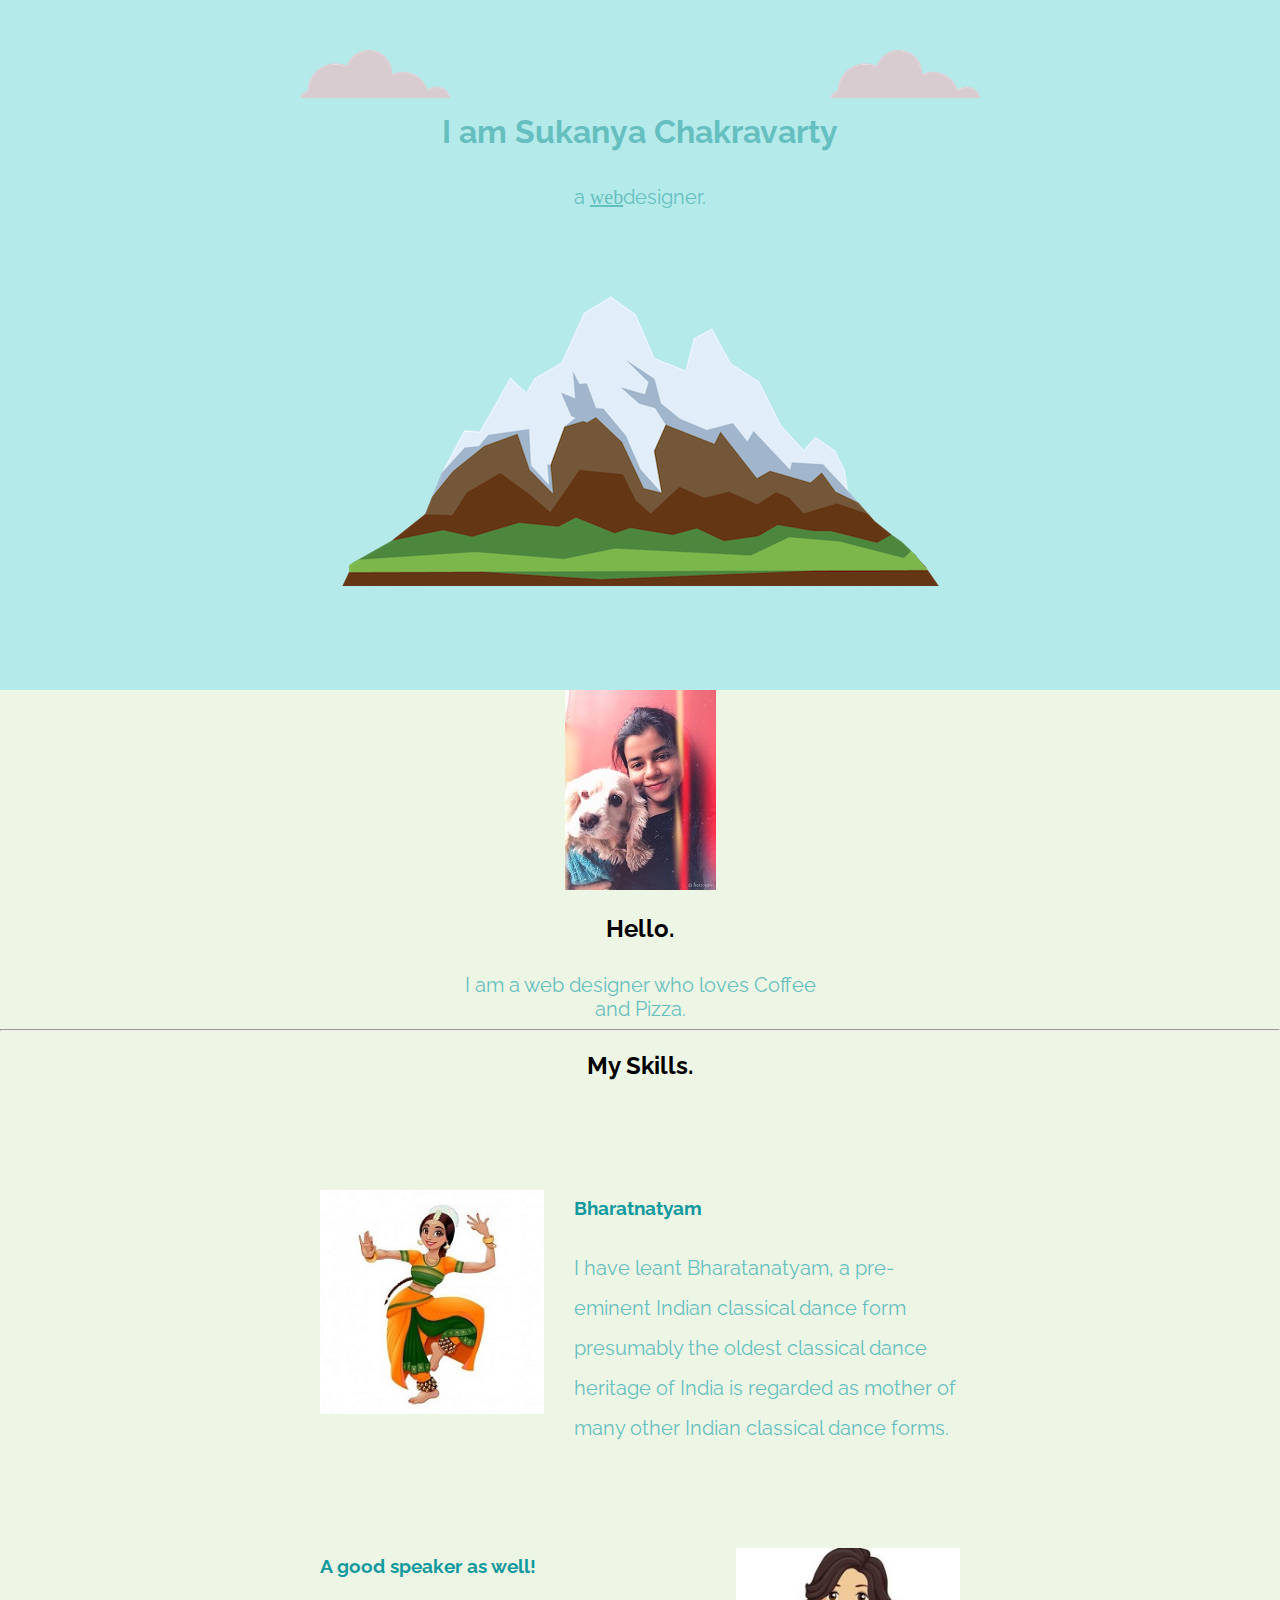
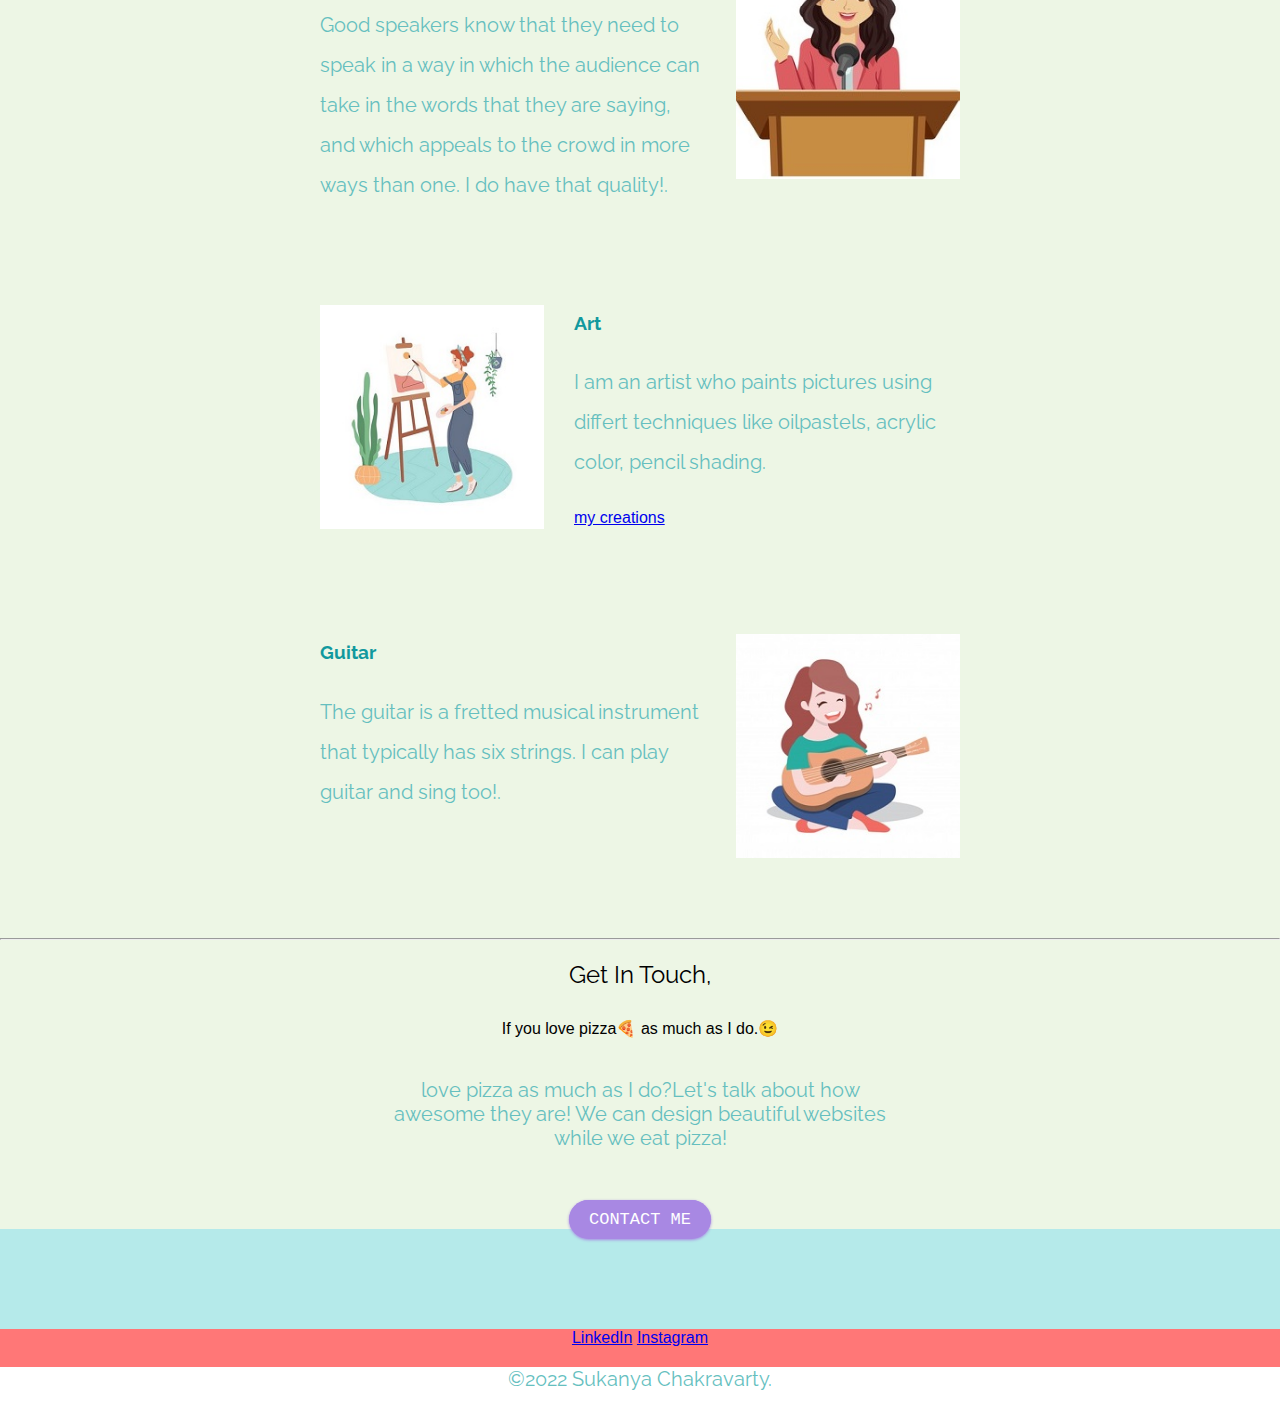
<file: index.html>
<!DOCTYPE html>
<html lang="en" dir="ltr">

<head>
  <meta charset="utf-8">
  <title>Sukanya Chakravarty</title>
</head>
<link rel="stylesheet" href="style.css">
<link rel="icon" href="favicon.ico">
<label<link rel="preconnect" href="https://fonts.googleapis.com">
<link rel="preconnect" href="https://fonts.gstatic.com" crossorigin>
<label<link rel="preconnect" href="https://fonts.googleapis.com">
<link rel="preconnect" href="https://fonts.gstatic.com" crossorigin>
<link rel="preconnect" href="https://fonts.googleapis.com">
<link rel="preconnect" href="https://fonts.gstatic.com" crossorigin>
<link href="https://fonts.googleapis.com/css2?family=Laila&family=Parisienne&family=Raleway:wght@300&display=swap" rel="stylesheet">
<link href="https://fonts.googleapis.com/css2?family=Laila&family=Raleway:wght@300&display=swap" rel="stylesheet"></label>

<body>
  <div class="top-container">
    <img class="top-cloudl"src="cloud.png" alt="cloud-img">
    <img class="top-cloudr"src="cloud.png" alt="cloud-img">
    <h1>I am Sukanya Chakravarty </h1>
    <p>a <span class="web">web</span>designer.</p>
    <img src="mountain.png" alt="mountain-img">
    <div class="middle-container">
      <div class="profile">
        <img src="pic.JPG" alt="profile pic">
        <h2><b>Hello.</b></h2>
        <p class="intro"> I am a web designer who loves Coffee and Pizza.</p>
      </div>
      <hr>
      <div class="skills">
        <h2><b>My Skills.</b></h2>
        <div class="skill-row">
          <img class="dance"src="dance.png.jpg" alt="bharatnatyam">
          <h3>Bharatnatyam</h3>
          <p>I have leant Bharatanatyam, a pre-eminent Indian classical dance form presumably the oldest classical dance heritage of India is regarded as mother of many other Indian classical dance forms.</p>
        </div>

        <div class="skill-row">
          <img class="speaker" src="speaker.jpg" alt="speaker">
          <h3>A good speaker as well!</h3>
          <p>Good speakers know that they need to speak in a way in which the audience can take in the words that they are saying, and which appeals to the crowd in more ways than one. I do have that quality!.</p>
        </div>
        <div class="skill-row">
          <img class="art" src="art.jpg" alt="painter">
          <h3>Art</h3>
          <p>I am an artist who paints pictures using differt techniques like oilpastels, acrylic color, pencil shading.</p>
          <a href="creations.html">my creations</a>
        </div>
        <div class="skill-row">
          <img class="guitar" src="guitar.jpg" alt="guitar">
          <h3>Guitar</h3>
          <p>The guitar is a fretted musical instrument that typically has six strings. I can play guitar and sing too!.</p>
        </div>
      </div><br>
      <hr>
      <div  class="contact-me">

        <h2>Get In Touch,</h2>
        <h3></h3>If you love pizza🍕 as much as I do.😉</h3>
        <p class="contact-message">love pizza as much as I do?Let's talk about how awesome they are! We can design beautiful websites while we eat pizza!</p>
        <a class="btn" href="mailto:sukanyachakravarty.cse@email.com">CONTACT ME</a>
      </div>
    </div>


    <div class="bottom-container">
      <a class="footer-link" href="https://www.linkedin.com/in/sukanya-chakravarty-22938b220/">LinkedIn</a>
      <a class="footer-link" href="https://www.instagram.com/sukanyachakravarty_/">Instagram</a>
      <p class="last">©2022 Sukanya Chakravarty.</p>
    </div>







</body>

</html>
</file>
<file: style.css>
body {
  margin: 0;
  text-align: center;
  font-family: sans-serif;
}

h1 {
  margin-top: 0;
  font-family: 'Raleway', sans-serif;
  color: #66BFBF;
  line-height: 2;
}
p{
  font-family: 'Raleway', sans-serif;
  color:#66BFBF;
  font-weight: normal;
  font-size: 20px
}
h2
{
  color: 24A19C;
  font-family: 'Raleway', sans-serif;
  font-weight: normal;
  padding-bottom: 10px;

}
h3
{
  color: #11999E;
  font-family: 'Raleway', sans-serif;
}
p
{
  font-family: 'Raleway', sans-serif;
}
.intro{
  width:30%;
  margin: auto;
}

.top-container {
  background-color: #B5EAEA;
  position: relative;
  padding-top: 100px;
}

.middle-container {
  background-color: #EDF6E5;
  margin:100px 0;

}

.bottom-container {
  background-color: #FF7777;

}

.web {
  text-decoration: underline;
  font-family: serif;
}

.top-cloudr {
  position: absolute;
  top: 50px;
  left: 300px;
}

.top-cloudl {
  position: absolute;
  right: 300px;
  top: 50px;
}
.skill-row{
     width: 50%;
  margin: 100px auto 100px auto;
  text-align: left;
  line-height: 2;
  font-family: sans-serif;

}
.art{
  width:35%;
  float:left;
  margin-right: 30px;
}
.guitar{
  width:35%;
  float: right;
  margin-left: 30px;

}
.dance{
  width:35%;
  float: left;
  margin-right: 30px;
}
.speaker{
  width:35%;
  float: right;
  margin-left: 30px;

}


.btn{
  background: #a888e3;
  background-image: -webkit-linear-gradient(top, #a888e3, #a888e3);
  background-image: -moz-linear-gradient(top, #a888e3, #a888e3);
  background-image: -ms-linear-gradient(top, #a888e3, #a888e3);
  background-image: -o-linear-gradient(top, #a888e3, #a888e3);
  background-image: linear-gradient(to bottom, #a888e3, #a888e3);
  -webkit-border-radius: 28;
  -moz-border-radius: 28;
  border-radius: 28px;
  -webkit-box-shadow: 0 1px 3px #a888e3;
  -moz-box-shadow: 0 1px 3px #a888e3;
  box-shadow: 0 1px 3px #a888e3;
  font-family: Courier New;
  color: #ffffff;
  font-size: 17px;


  padding: 10px 20px 10px 20px;
  text-decoration: none;
}

.btn:hover {
  background: #3cb0fd;
  background-image: -webkit-linear-gradient(top, #3cb0fd, #3498db);
  background-image: -moz-linear-gradient(top, #3cb0fd, #3498db);
  background-image: -ms-linear-gradient(top, #3cb0fd, #3498db);
  background-image: -o-linear-gradient(top, #3cb0fd, #3498db);
  background-image: linear-gradient(to bottom, #3cb0fd, #3498db);
  text-decoration: none;
}
.contact-message{
  width: 40%;
  margin:40px auto 60px;

}
.last{
background-color: white; 
}
</file>
